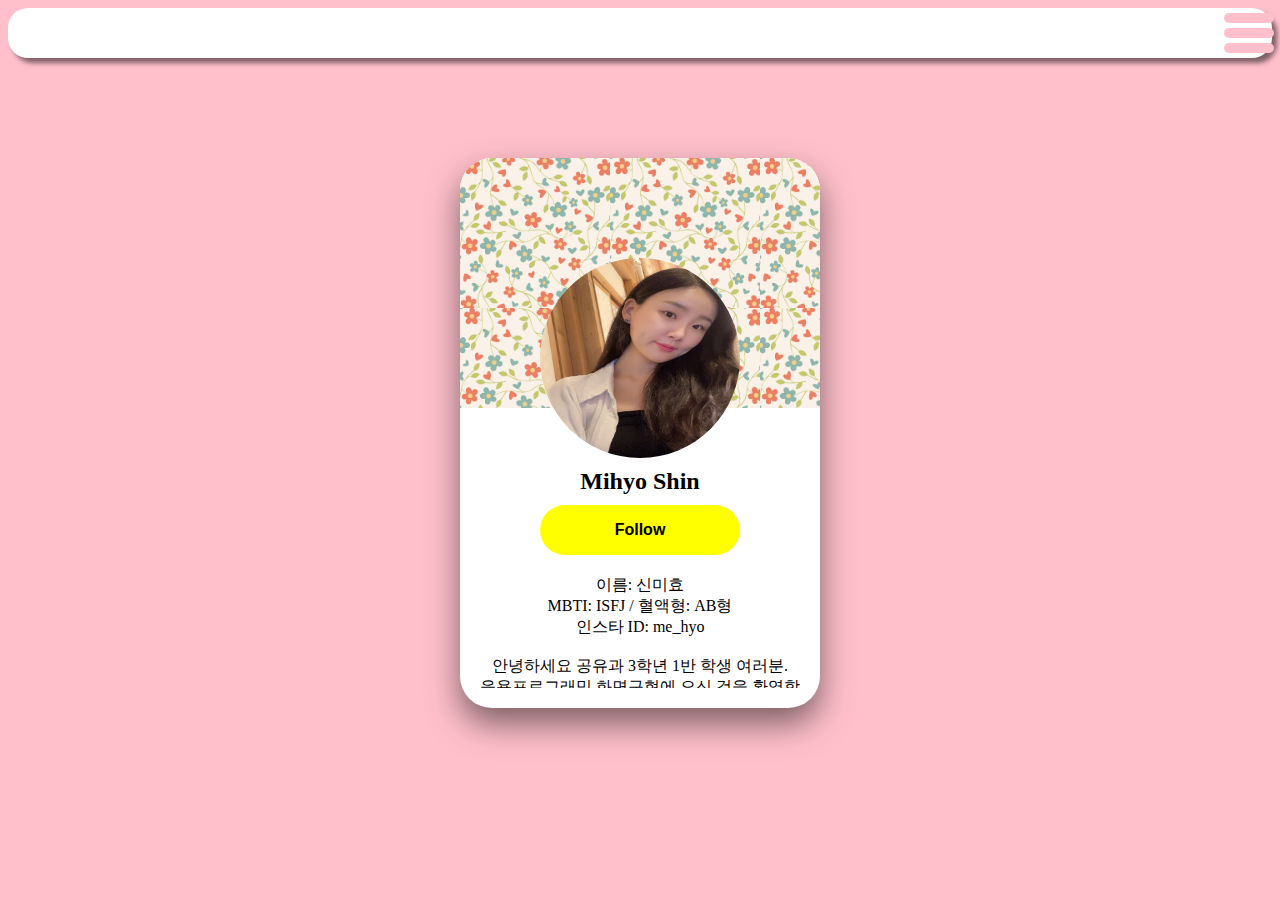
<file: index.html>
<!DOCTYPE html>
<html lang="ko">
<head>
    <meta charset="UTF-8">
    <meta name="viewport" content="width=device-width, initial-scale=1.0">
    <title>My profile</title>
    <link rel="stylesheet" href="style_profile.css">
</head>
<body>
    <div class="top">
        <label>
        <input class="toggle" type="checkbox"/>
        <div class="menu"></div>
    </label>
    </div>
    <div class="container">
        <div class="banner">
            <img class=profile src="profile.jpg">
        </div>
        <h2 class="name">Mihyo Shin</h2>
        <form action="follow.html">
        <div class="button">
        <button class="follow">Follow</button></div> </form>
        <div class="card">
            이름: 신미효 <br/>
            MBTI: ISFJ / 혈액형: AB형 <br/>
            인스타 ID: me_hyo<br/><br/>

            안녕하세요 공유과 3학년 1반 학생 여러분.<br/>
            응용프로그래밍 화면구현에 오신 것을 환영합니다.<br/>
            저는 신미효 선생님입니다.<br/>
        앞으로 과제도 잘 제출하고 수행도 만점받는<br/>
        여러분들이 되시길 바랍니다♥</div>
    </div>
</body>
</html>
</file>
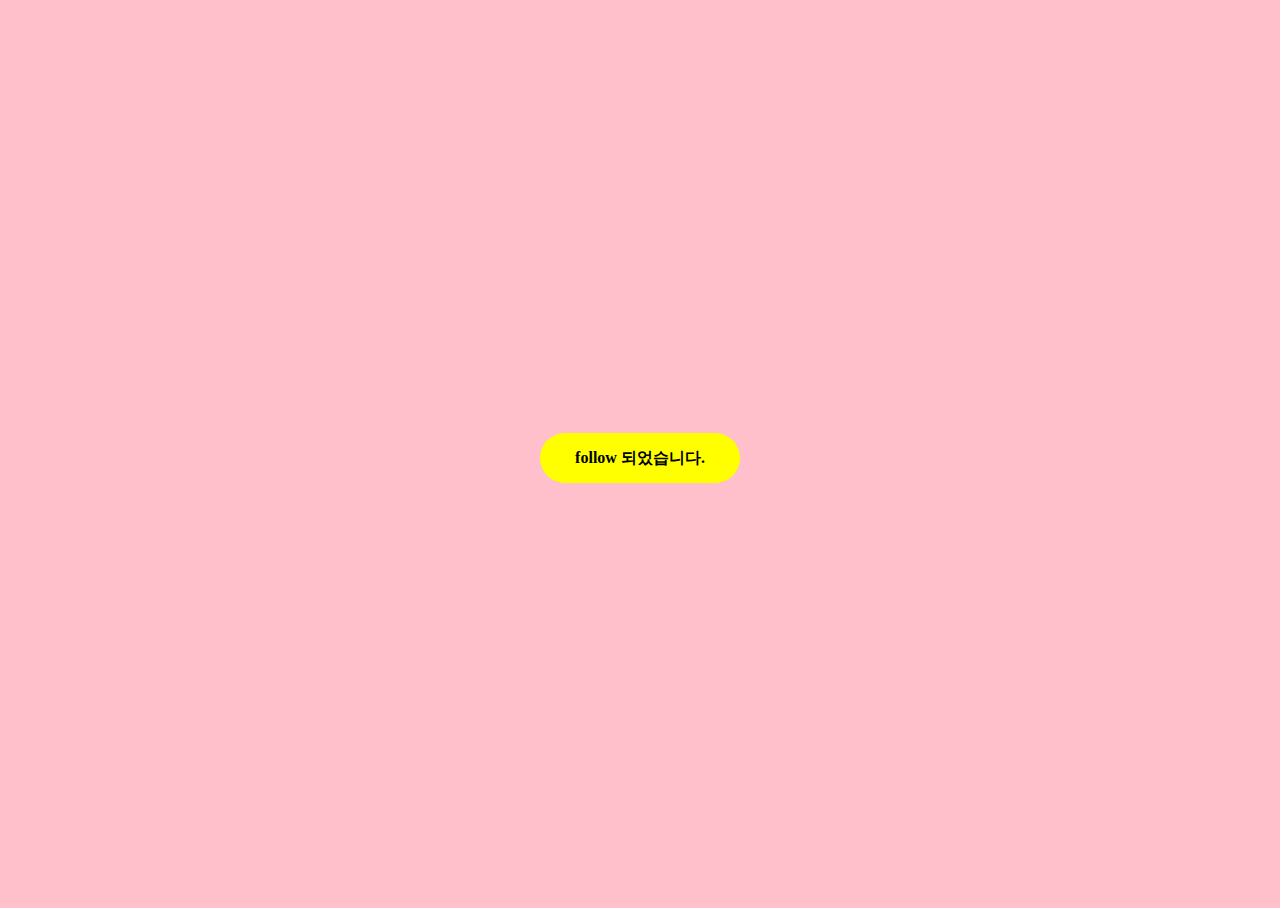
<file: follow.html>
<!DOCTYPE html>
<html lang="ko">
<head>
    <meta charset="UTF-8">
    <meta name="viewport" content="width=device-width, initial-scale=1.0">
    <title>follow</title>
    <link rel="stylesheet" href="style_follow.css">
</head>
<body>
    <div class="text_box">
    follow 되었습니다.
    </div>

</body>
</html>
</file>
<file: style_profile.css>
body{
    background-color: pink;
    display: flex;
    flex-direction: column;
    justify-content: center;
    align-items: center;
}
.top{
    display: block;
    width: 100%;
    height: 50px;
    background-color:white;
    margin-bottom: 50px;
    border-radius: 20px;
    box-shadow: 5px 5px 5px rgba(0, 0, 0, 0.5);
}


.menu, .menu::before, .menu::after{
    position: absolute;
    width: 50px;
    height: 10px;
    background-color: pink;
    border-radius: 5px;
    transition: 0.5s;
    margin-left: 95%;
}

.menu::before, .menu::after{
    margin-left: -0.5%;
    content: "";
}

.menu::before{
    top: -150%;
}

.menu::after{
    top: 150%;
}
.toggle:checked ~ .menu::after{
    top:0;
    transform: rotate(225deg);
}

.toggle:checked ~ .menu::before{
    top:0;
    transform: rotate(135deg);

}

.toggle:checked ~ .menu{
    background: white;
}

.toggle{
    opacity: 0%;
}

.container{
    margin-top: 50px;
    background-color:white;
    max-width: 360px;
    height: 550px;
    display:flex;
    flex-direction: column;
    overflow: hidden;
    border-radius: 2rem;
    box-shadow: 0px 16px 32px rgba(0, 0, 0, 0.5)

}
.banner{
background-image: url("flower.png");
background-size: 150px;
width: 360px;
height: 250px;
display: flex;
justify-content: center;

}
.profile{
margin-top: 100px;
width: 200px;
height: 200px;
border-radius: 100px;
transition: transform 200ms;
}
.profile:hover{
    transform:  scale(1.2);
}
.name{
    margin-top: 60px;
    text-align: center;
}
.button{
    display: flex;
    justify-content: center;
}
.follow{
    margin-top: -10px;
    height: 50px;
    width: 200px;
    background-color: yellow;
    border-radius: 50px;
    border: none;
    font-size: medium;
    font-weight: bold;
    }
 .follow:active{
    transform: scale(1.1);
 }
 .card{
    margin: 20px;
    overflow: auto;
    text-align: center;
 }
</file>
<file: style_follow.css>
html,body{
    height: 100%;
}

body{
    background-color: pink;
    display: flex;
    justify-content: center;
    align-items: center;

}

.text_box{
    display: block;
    width: 200px;
    height: 50px;
    background-color: yellow;
    border-radius: 50px;
    font-weight: bold;
    display: flex;
    justify-content: center;
    align-items: center;
}
</file>
